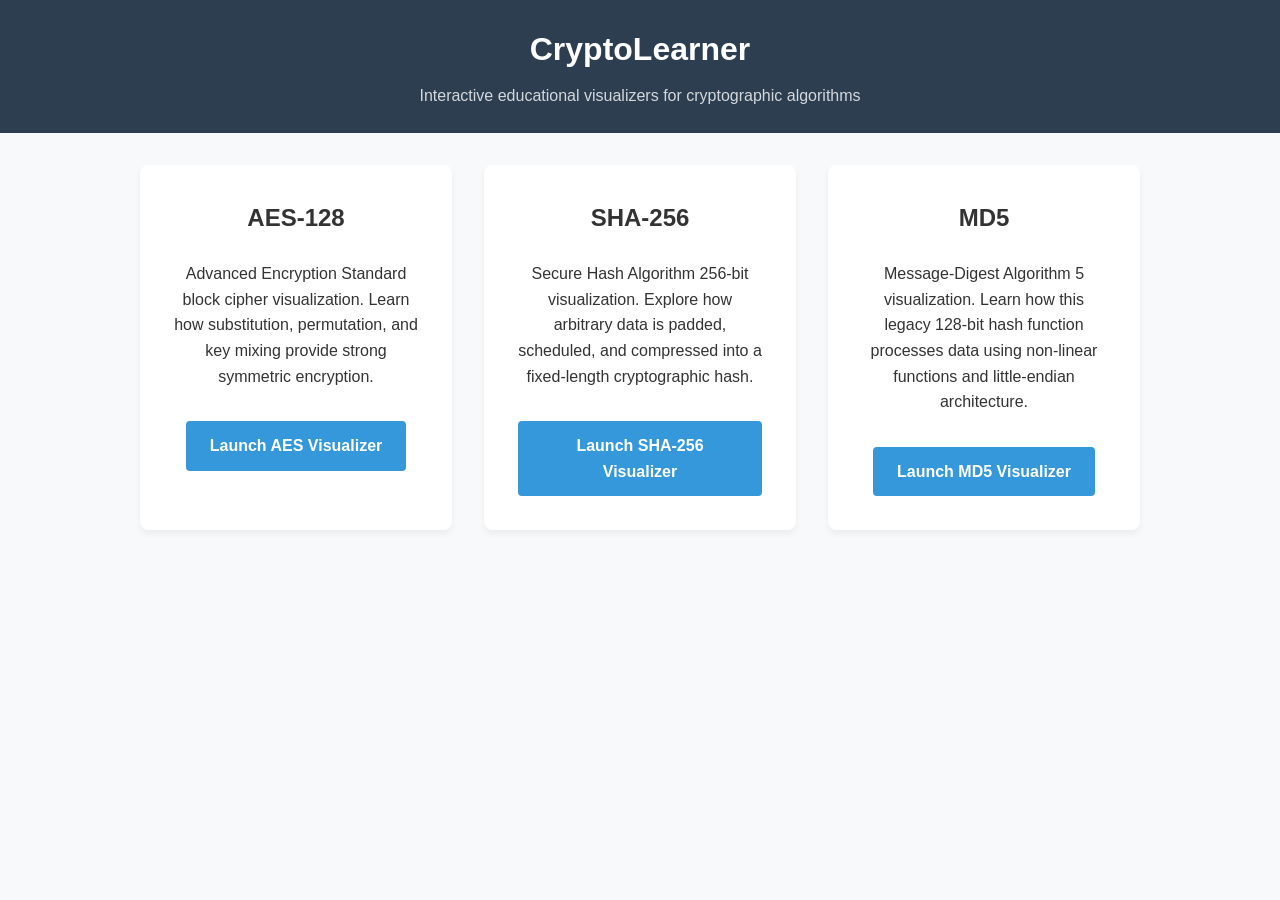
<file: index.html>
<!DOCTYPE html>
<html lang="en">
<head>
    <meta charset="UTF-8">
    <meta name="viewport" content="width=device-width, initial-scale=1.0">
    <title>CryptoLearner Dashboard</title>
    <link rel="stylesheet" href="css/style.css">
    <style>
        .dashboard-grid {
            display: grid;
            grid-template-columns: repeat(auto-fit, minmax(300px, 1fr));
            gap: 2rem;
            margin-top: 2rem;
        }
        .card {
            background: white;
            border-radius: 8px;
            padding: 2rem;
            box-shadow: 0 4px 6px rgba(0,0,0,0.05);
            text-align: center;
            border: 2px solid transparent;
            transition: border-color 0.3s;
        }
        .card:hover {
            border-color: var(--secondary-color);
        }
        .card h2 {
            border-bottom: none;
            margin-bottom: 1rem;
        }
        .card a {
            display: inline-block;
            margin-top: 1rem;
            background: var(--secondary-color);
            color: white;
            text-decoration: none;
            padding: 0.75rem 1.5rem;
            border-radius: 4px;
            font-weight: bold;
        }
    </style>
</head>
<body>
    <header>
        <h1>CryptoLearner</h1>
        <p>Interactive educational visualizers for cryptographic algorithms</p>
    </header>

    <main>
        <div class="dashboard-grid">
            <div class="card">
                <h2>AES-128</h2>
                <p>Advanced Encryption Standard block cipher visualization. Learn how substitution, permutation, and key mixing provide strong symmetric encryption.</p>
                <a href="aes.html">Launch AES Visualizer</a>
            </div>
            
            <div class="card">
                <h2>SHA-256</h2>
                <p>Secure Hash Algorithm 256-bit visualization. Explore how arbitrary data is padded, scheduled, and compressed into a fixed-length cryptographic hash.</p>
                <a href="sha256.html">Launch SHA-256 Visualizer</a>
            </div>
            
            <div class="card">
                <h2>MD5</h2>
                <p>Message-Digest Algorithm 5 visualization. Learn how this legacy 128-bit hash function processes data using non-linear functions and little-endian architecture.</p>
                <a href="md5.html">Launch MD5 Visualizer</a>
            </div>
        </div>
    </main>
</body>
</html>
</file>
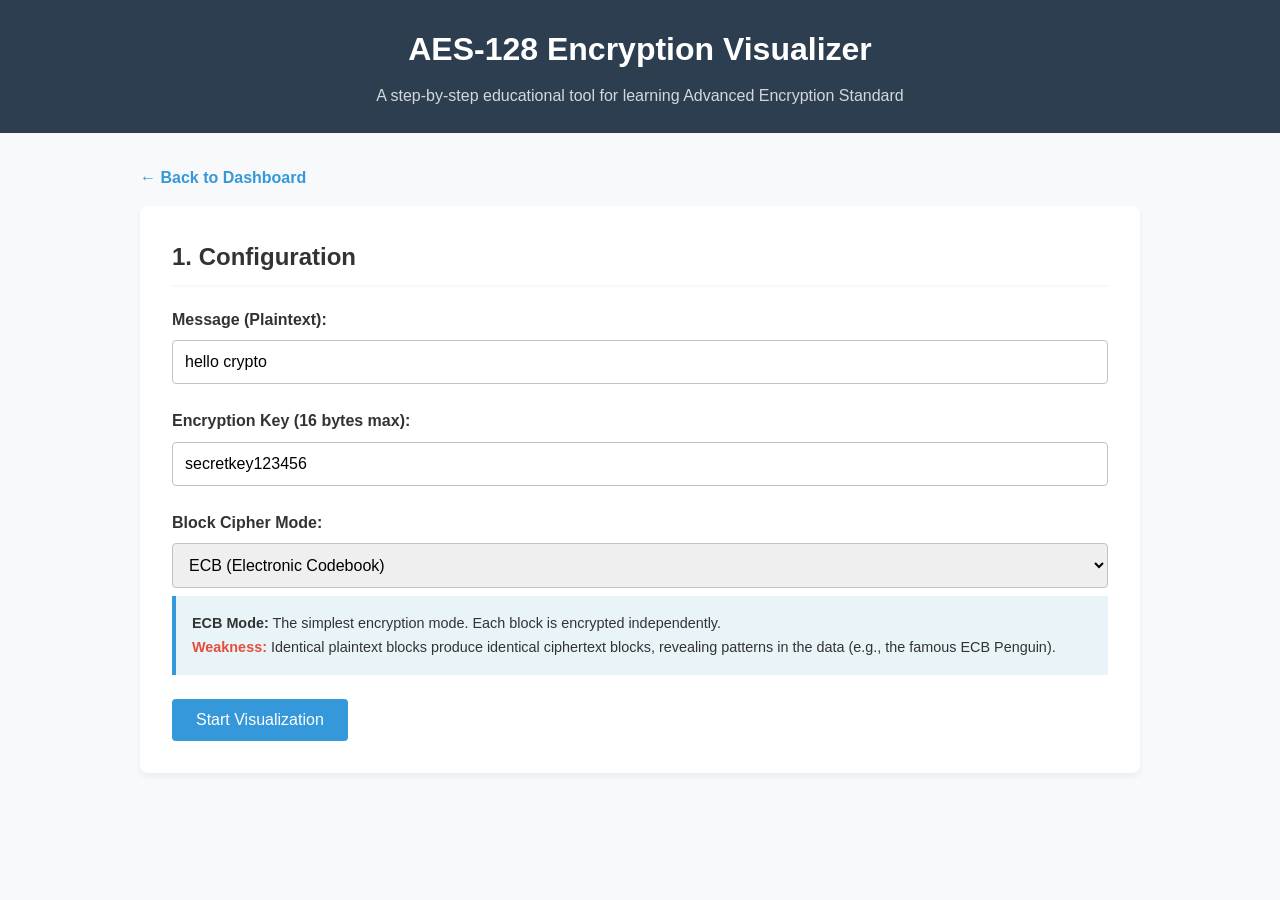
<file: aes.html>
<!DOCTYPE html>
<html lang="en">
<head>
    <meta charset="UTF-8">
    <meta name="viewport" content="width=device-width, initial-scale=1.0">
    <title>AES-128 Encryption Visualizer | CryptoLearner</title>
    <link rel="icon" href="data:,">
    <link rel="stylesheet" href="css/style.css">
</head>
<body>
    <header>
        <h1>AES-128 Encryption Visualizer</h1>
        <p>A step-by-step educational tool for learning Advanced Encryption Standard</p>
    </header>

    <main>
        <a href="index.html" style="display: inline-block; margin-bottom: 1rem; color: var(--secondary-color); text-decoration: none; font-weight: bold;">&larr; Back to Dashboard</a>
        <section id="config-section">
            <h2>1. Configuration</h2>
            <div class="form-group">
                <label for="message">Message (Plaintext):</label>
                <input type="text" id="message" value="hello crypto" placeholder="Enter message to encrypt">
            </div>
            
            <div class="form-group">
                <label for="key">Encryption Key (16 bytes max):</label>
                <input type="text" id="key" value="secretkey123456" placeholder="Enter secret key">
            </div>

            <div class="form-group">
                <label for="mode">Block Cipher Mode:</label>
                <select id="mode">
                    <option value="ECB">ECB (Electronic Codebook)</option>
                    <option value="CBC">CBC (Cipher Block Chaining)</option>
                </select>
                <div id="mode-explanation" class="info-box">
                    <strong>ECB Mode:</strong> The simplest encryption mode. Each block is encrypted independently. 
                    <br><span class="warning">Weakness:</span> Identical plaintext blocks produce identical ciphertext blocks, revealing patterns in the data (e.g., the famous ECB Penguin).
                </div>
            </div>

            <div class="form-group" id="iv-group" style="display: none;">
                <label for="iv">Initialization Vector (IV):</label>
                <input type="text" id="iv" value="randomiv98765432" placeholder="Enter IV">
            </div>

            <button id="start-btn">Start Visualization</button>
        </section>

        <section id="visualization-section" style="display: none;">
            <div class="controls">
                <button id="prev-btn" disabled>&laquo; Prev Step</button>
                <button id="play-pause-btn">Play Animation</button>
                <button id="next-btn">Next Step &raquo;</button>
                <button id="skip-block-btn">Skip to Next Block</button>
                <select id="jump-select">
                    <option value="">Jump to Round...</option>
                    <option value="0">Round 0 (Initial)</option>
                    <option value="1">Round 1</option>
                    <option value="2">Round 2</option>
                    <option value="3">Round 3</option>
                    <option value="10">Round 10 (Final)</option>
                </select>
                <div class="speed-control" style="display: flex; align-items: center; gap: 0.5rem; border-left: 2px solid #ccc; padding-left: 1rem; margin-left: 0.5rem;">
                    <label for="speed-slider" style="margin: 0;">Speed:</label>
                    <input type="range" id="speed-slider" min="0.25" max="3" step="0.25" value="0.5">
                    <span id="speed-display" style="font-weight: bold;">0.50x</span>
                </div>
            </div>

            <div id="status-panel">
                <h3 id="current-step-name">Step Name</h3>
                <p id="current-step-desc">Description goes here.</p>
                <a href="#" id="learn-more-link" target="_blank">Learn more about this step</a>
            </div>

            <div class="grid-container">
                <div class="grid-wrapper">
                    <h4>Current State (Hex)</h4>
                    <div id="state-grid" class="hex-grid">
                        <!-- 4x4 cells populated by JS -->
                    </div>
                </div>
                <div class="grid-wrapper">
                    <h4>Current State (ASCII)</h4>
                    <div id="ascii-grid" class="hex-grid">
                        <!-- 4x4 cells populated by JS -->
                    </div>
                </div>
                <div class="grid-wrapper" id="round-key-wrapper" style="display: none;">
                    <h4 id="round-key-title">Round Key Applied (Hex)</h4>
                    <div id="round-key-grid" class="hex-grid round-key-style">
                        <!-- 4x4 cells populated by JS -->
                    </div>
                </div>
            </div>
            
            <div class="progress-info">
                Block <span id="block-counter">1</span> of <span id="total-blocks">1</span>
            </div>
        </section>
    </main>

    <script src="js/aes-core.js"></script>
    <script src="js/ui.js"></script>
</body>
</html>
</file>
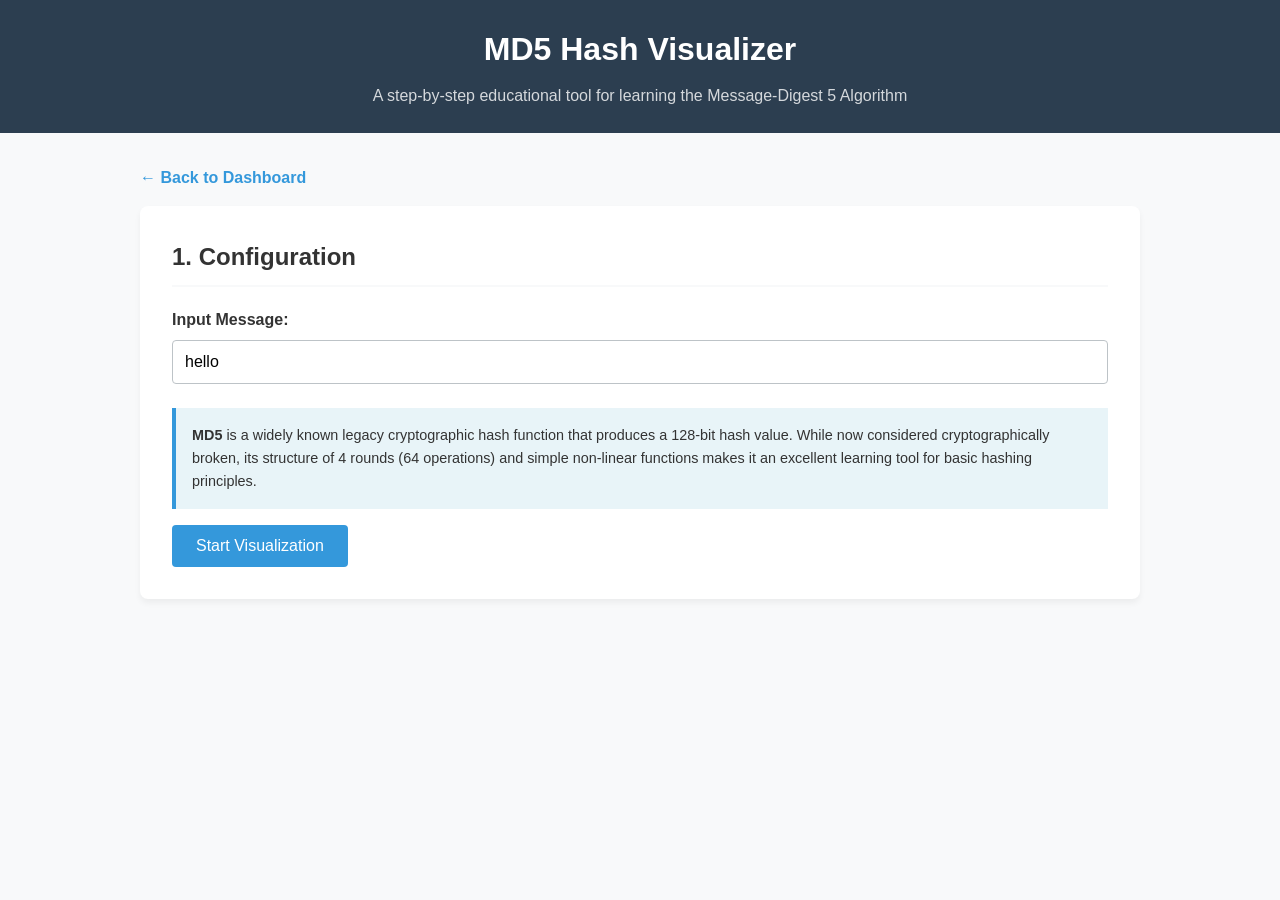
<file: md5.html>
<!DOCTYPE html>
<html lang="en">
<head>
    <meta charset="UTF-8">
    <meta name="viewport" content="width=device-width, initial-scale=1.0">
    <title>MD5 Hash Visualizer | CryptoLearner</title>
    <link rel="icon" href="data:,">
    <link rel="stylesheet" href="css/style.css">
    <style>
        .register-grid {
            display: grid;
            grid-template-columns: repeat(4, 1fr);
            gap: 10px;
            margin-bottom: 2rem;
        }
        .register-box {
            background: var(--cell-border);
            padding: 2px;
            border-radius: 4px;
            text-align: center;
        }
        .register-box h5 {
            margin: 5px 0;
            color: var(--primary-color);
        }
        .register-val {
            background: var(--cell-bg);
            padding: 10px;
            font-family: monospace;
            font-size: 1.2rem;
            font-weight: bold;
            transition: all 0.5s ease;
        }
        .word-grid {
            display: grid;
            grid-template-columns: repeat(8, 1fr);
            gap: 5px;
            font-family: monospace;
            font-size: 0.9rem;
        }
        .word-cell {
            background: var(--cell-bg);
            border: 1px solid var(--cell-border);
            padding: 5px;
            text-align: center;
            transition: background-color 0.5s ease;
        }
        .word-cell.active {
            background-color: var(--highlight-color);
        }
    </style>
</head>
<body>
    <header>
        <h1>MD5 Hash Visualizer</h1>
        <p>A step-by-step educational tool for learning the Message-Digest 5 Algorithm</p>
    </header>

    <main>
        <a href="index.html" style="display: inline-block; margin-bottom: 1rem; color: var(--secondary-color); text-decoration: none; font-weight: bold;">&larr; Back to Dashboard</a>
        
        <section id="config-section">
            <h2>1. Configuration</h2>
            <div class="form-group">
                <label for="message">Input Message:</label>
                <input type="text" id="message" value="hello" placeholder="Enter message to hash">
            </div>
            
            <div class="info-box">
                <strong>MD5</strong> is a widely known legacy cryptographic hash function that produces a 128-bit hash value. While now considered cryptographically broken, its structure of 4 rounds (64 operations) and simple non-linear functions makes it an excellent learning tool for basic hashing principles.
            </div>

            <button id="start-btn" style="margin-top: 1rem;">Start Visualization</button>
        </section>

        <section id="visualization-section" style="display: none;">
            <div class="controls">
                <button id="prev-btn" disabled>&laquo; Prev Step</button>
                <button id="play-pause-btn">Play Animation</button>
                <button id="next-btn">Next Step &raquo;</button>
                <select id="jump-select">
                    <option value="">Jump to Step...</option>
                    <option value="padding">Padding/Prep</option>
                    <option value="0">Op 0 (Round 1)</option>
                    <option value="1">Op 1</option>
                    <option value="2">Op 2</option>
                    <option value="63">Op 63 (Final)</option>
                    <option value="hash">Intermediate Hash Update</option>
                </select>
                <div class="speed-control" style="display: flex; align-items: center; gap: 0.5rem; border-left: 2px solid #ccc; padding-left: 1rem; margin-left: 0.5rem;">
                    <label for="speed-slider" style="margin: 0;">Speed:</label>
                    <input type="range" id="speed-slider" min="0.25" max="3" step="0.25" value="0.5">
                    <span id="speed-display" style="font-weight: bold;">0.50x</span>
                </div>
            </div>

            <div id="status-panel">
                <h3 id="current-step-name">Step Name</h3>
                <p id="current-step-desc">Description goes here.</p>
                <a href="#" id="learn-more-link" target="_blank">Learn more about this step</a>
            </div>

            <div class="grid-wrapper">
                <h4>Working Variables (A, B, C, D)</h4>
                <div class="register-grid">
                    <div class="register-box"><h5>A</h5><div id="reg-a" class="register-val">00000000</div></div>
                    <div class="register-box"><h5>B</h5><div id="reg-b" class="register-val">00000000</div></div>
                    <div class="register-box"><h5>C</h5><div id="reg-c" class="register-val">00000000</div></div>
                    <div class="register-box"><h5>D</h5><div id="reg-d" class="register-val">00000000</div></div>
                </div>
            </div>

            <div class="grid-wrapper">
                <h4>Message Block M[0...15]</h4>
                <div id="w-grid" class="word-grid">
                    <!-- 16 cells populated by JS -->
                </div>
            </div>
            
            <div class="progress-info">
                Chunk <span id="chunk-counter">1</span> of <span id="total-chunks">1</span>
            </div>
        </section>
    </main>

    <script src="js/md5-core.js"></script>
    <script src="js/md5-ui.js"></script>
</body>
</html>
</file>
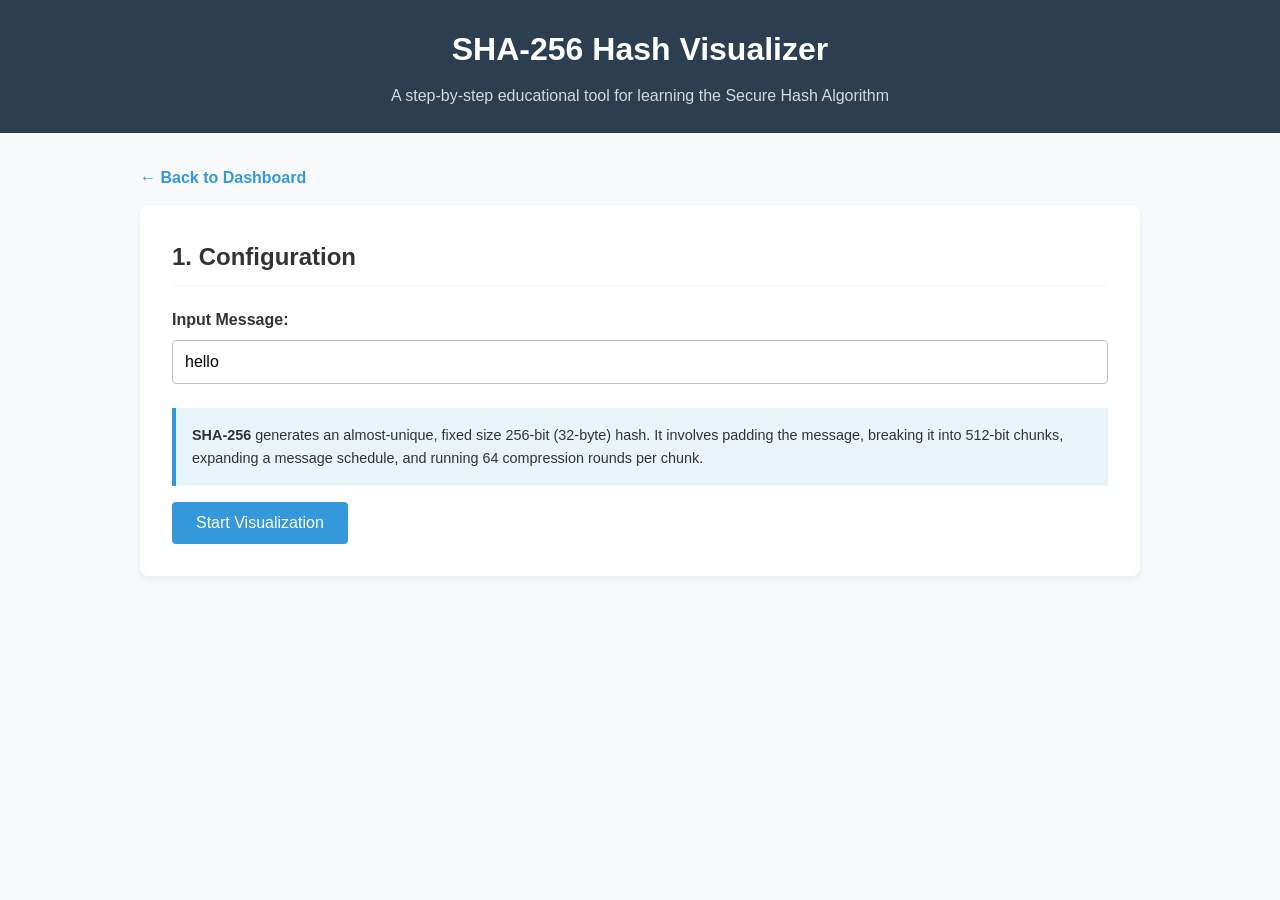
<file: sha256.html>
<!DOCTYPE html>
<html lang="en">
<head>
    <meta charset="UTF-8">
    <meta name="viewport" content="width=device-width, initial-scale=1.0">
    <title>SHA-256 Hash Visualizer | CryptoLearner</title>
    <link rel="icon" href="data:,">
    <link rel="stylesheet" href="css/style.css">
    <style>
        .register-grid {
            display: grid;
            grid-template-columns: repeat(4, 1fr);
            gap: 10px;
            margin-bottom: 2rem;
        }
        .register-box {
            background: var(--cell-border);
            padding: 2px;
            border-radius: 4px;
            text-align: center;
        }
        .register-box h5 {
            margin: 5px 0;
            color: var(--primary-color);
        }
        .register-val {
            background: var(--cell-bg);
            padding: 10px;
            font-family: monospace;
            font-size: 1.2rem;
            font-weight: bold;
            transition: all 0.5s ease;
        }
        .word-grid {
            display: grid;
            grid-template-columns: repeat(8, 1fr);
            gap: 5px;
            font-family: monospace;
            font-size: 0.9rem;
        }
        .word-cell {
            background: var(--cell-bg);
            border: 1px solid var(--cell-border);
            padding: 5px;
            text-align: center;
            transition: background-color 0.5s ease;
        }
        .word-cell.active {
            background-color: var(--highlight-color);
        }
    </style>
</head>
<body>
    <header>
        <h1>SHA-256 Hash Visualizer</h1>
        <p>A step-by-step educational tool for learning the Secure Hash Algorithm</p>
    </header>

    <main>
        <a href="index.html" style="display: inline-block; margin-bottom: 1rem; color: var(--secondary-color); text-decoration: none; font-weight: bold;">&larr; Back to Dashboard</a>
        
        <section id="config-section">
            <h2>1. Configuration</h2>
            <div class="form-group">
                <label for="message">Input Message:</label>
                <input type="text" id="message" value="hello" placeholder="Enter message to hash">
            </div>
            
            <div class="info-box">
                <strong>SHA-256</strong> generates an almost-unique, fixed size 256-bit (32-byte) hash. It involves padding the message, breaking it into 512-bit chunks, expanding a message schedule, and running 64 compression rounds per chunk.
            </div>

            <button id="start-btn" style="margin-top: 1rem;">Start Visualization</button>
        </section>

        <section id="visualization-section" style="display: none;">
            <div class="controls">
                <button id="prev-btn" disabled>&laquo; Prev Step</button>
                <button id="play-pause-btn">Play Animation</button>
                <button id="next-btn">Next Step &raquo;</button>
                <select id="jump-select">
                    <option value="">Jump to Round...</option>
                    <option value="padding">Padding/Prep</option>
                    <option value="0">Round 0</option>
                    <option value="1">Round 1</option>
                    <option value="2">Round 2</option>
                    <option value="63">Round 63 (Final)</option>
                    <option value="hash">Intermediate Hash Update</option>
                </select>
                <div class="speed-control" style="display: flex; align-items: center; gap: 0.5rem; border-left: 2px solid #ccc; padding-left: 1rem; margin-left: 0.5rem;">
                    <label for="speed-slider" style="margin: 0;">Speed:</label>
                    <input type="range" id="speed-slider" min="0.25" max="3" step="0.25" value="0.5">
                    <span id="speed-display" style="font-weight: bold;">0.50x</span>
                </div>
            </div>

            <div id="status-panel">
                <h3 id="current-step-name">Step Name</h3>
                <p id="current-step-desc">Description goes here.</p>
                <a href="#" id="learn-more-link" target="_blank">Learn more about this step</a>
            </div>

            <div class="grid-wrapper">
                <h4>Working Variables (a-h)</h4>
                <div class="register-grid">
                    <div class="register-box"><h5>a</h5><div id="reg-a" class="register-val">00000000</div></div>
                    <div class="register-box"><h5>b</h5><div id="reg-b" class="register-val">00000000</div></div>
                    <div class="register-box"><h5>c</h5><div id="reg-c" class="register-val">00000000</div></div>
                    <div class="register-box"><h5>d</h5><div id="reg-d" class="register-val">00000000</div></div>
                    <div class="register-box"><h5>e</h5><div id="reg-e" class="register-val">00000000</div></div>
                    <div class="register-box"><h5>f</h5><div id="reg-f" class="register-val">00000000</div></div>
                    <div class="register-box"><h5>g</h5><div id="reg-g" class="register-val">00000000</div></div>
                    <div class="register-box"><h5>h</h5><div id="reg-h" class="register-val">00000000</div></div>
                </div>
            </div>

            <div class="grid-wrapper">
                <h4>Message Schedule W[0...63]</h4>
                <div id="w-grid" class="word-grid">
                    <!-- 64 cells populated by JS -->
                </div>
            </div>
            
            <div class="progress-info">
                Chunk <span id="chunk-counter">1</span> of <span id="total-chunks">1</span>
            </div>
        </section>
    </main>

    <script src="js/sha256-core.js"></script>
    <script src="js/sha256-ui.js"></script>
</body>
</html>
</file>
<file: css/style.css>
:root {
    --primary-color: #2c3e50;
    --secondary-color: #3498db;
    --bg-color: #f8f9fa;
    --cell-bg: #ffffff;
    --cell-border: #bdc3c7;
    --text-color: #333333;
    --highlight-color: #f1c40f;
}

body {
    font-family: 'Segoe UI', Tahoma, Geneva, Verdana, sans-serif;
    background-color: var(--bg-color);
    color: var(--text-color);
    line-height: 1.6;
    margin: 0;
    padding: 0;
}

header {
    background-color: var(--primary-color);
    color: white;
    padding: 1.5rem;
    text-align: center;
}

header h1 {
    margin: 0 0 0.5rem 0;
}

header p {
    margin: 0;
    opacity: 0.8;
}

main {
    max-width: 1000px;
    margin: 2rem auto;
    padding: 0 1rem;
}

section {
    background: white;
    border-radius: 8px;
    padding: 2rem;
    margin-bottom: 2rem;
    box-shadow: 0 4px 6px rgba(0,0,0,0.05);
}

h2 {
    margin-top: 0;
    border-bottom: 2px solid var(--bg-color);
    padding-bottom: 0.5rem;
}

.form-group {
    margin-bottom: 1.5rem;
}

label {
    display: block;
    font-weight: bold;
    margin-bottom: 0.5rem;
}

input[type="text"], select {
    width: 100%;
    padding: 0.75rem;
    border: 1px solid var(--cell-border);
    border-radius: 4px;
    font-size: 1rem;
    box-sizing: border-box;
}

button {
    background-color: var(--secondary-color);
    color: white;
    border: none;
    padding: 0.75rem 1.5rem;
    font-size: 1rem;
    border-radius: 4px;
    cursor: pointer;
    transition: background-color 0.2s;
}

button:hover {
    background-color: #2980b9;
}

button:disabled {
    background-color: #95a5a6;
    cursor: not-allowed;
}

.info-box {
    background-color: #e8f4f8;
    border-left: 4px solid var(--secondary-color);
    padding: 1rem;
    margin-top: 0.5rem;
    font-size: 0.9rem;
}

.warning {
    color: #e74c3c;
    font-weight: bold;
}

.controls {
    display: flex;
    gap: 1rem;
    margin-bottom: 1.5rem;
    align-items: center;
    flex-wrap: wrap;
}

#status-panel {
    background: var(--primary-color);
    color: white;
    padding: 1.5rem;
    border-radius: 8px;
    margin-bottom: 2rem;
}

#status-panel h3 {
    margin-top: 0;
    color: var(--highlight-color);
}

#status-panel a {
    color: #add8e6;
    text-decoration: underline;
}

.grid-container {
    display: flex;
    gap: 2rem;
    justify-content: center;
    flex-wrap: wrap;
}

.grid-wrapper h4 {
    text-align: center;
    margin-bottom: 0.5rem;
}

.hex-grid {
    display: grid;
    grid-template-columns: repeat(4, 60px);
    grid-template-rows: repeat(4, 60px);
    gap: 4px;
    background-color: var(--cell-border);
    padding: 4px;
    border-radius: 4px;
}

.hex-cell {
    background-color: var(--cell-bg);
    display: flex;
    align-items: center;
    justify-content: center;
    font-family: 'Courier New', Courier, monospace;
    font-weight: bold;
    font-size: 1.2rem;
    transition: background-color 0.5s ease, transform 0.5s ease;
}

.hex-cell.changed {
    background-color: var(--highlight-color);
    color: #000;
}

.progress-info {
    text-align: center;
    margin-top: 2rem;
    font-weight: bold;
    color: var(--primary-color);
}

.round-key-style .hex-cell {
    background-color: #e8f8f5;
    border-color: #1abc9c;
    color: #16a085;
}
</file>
